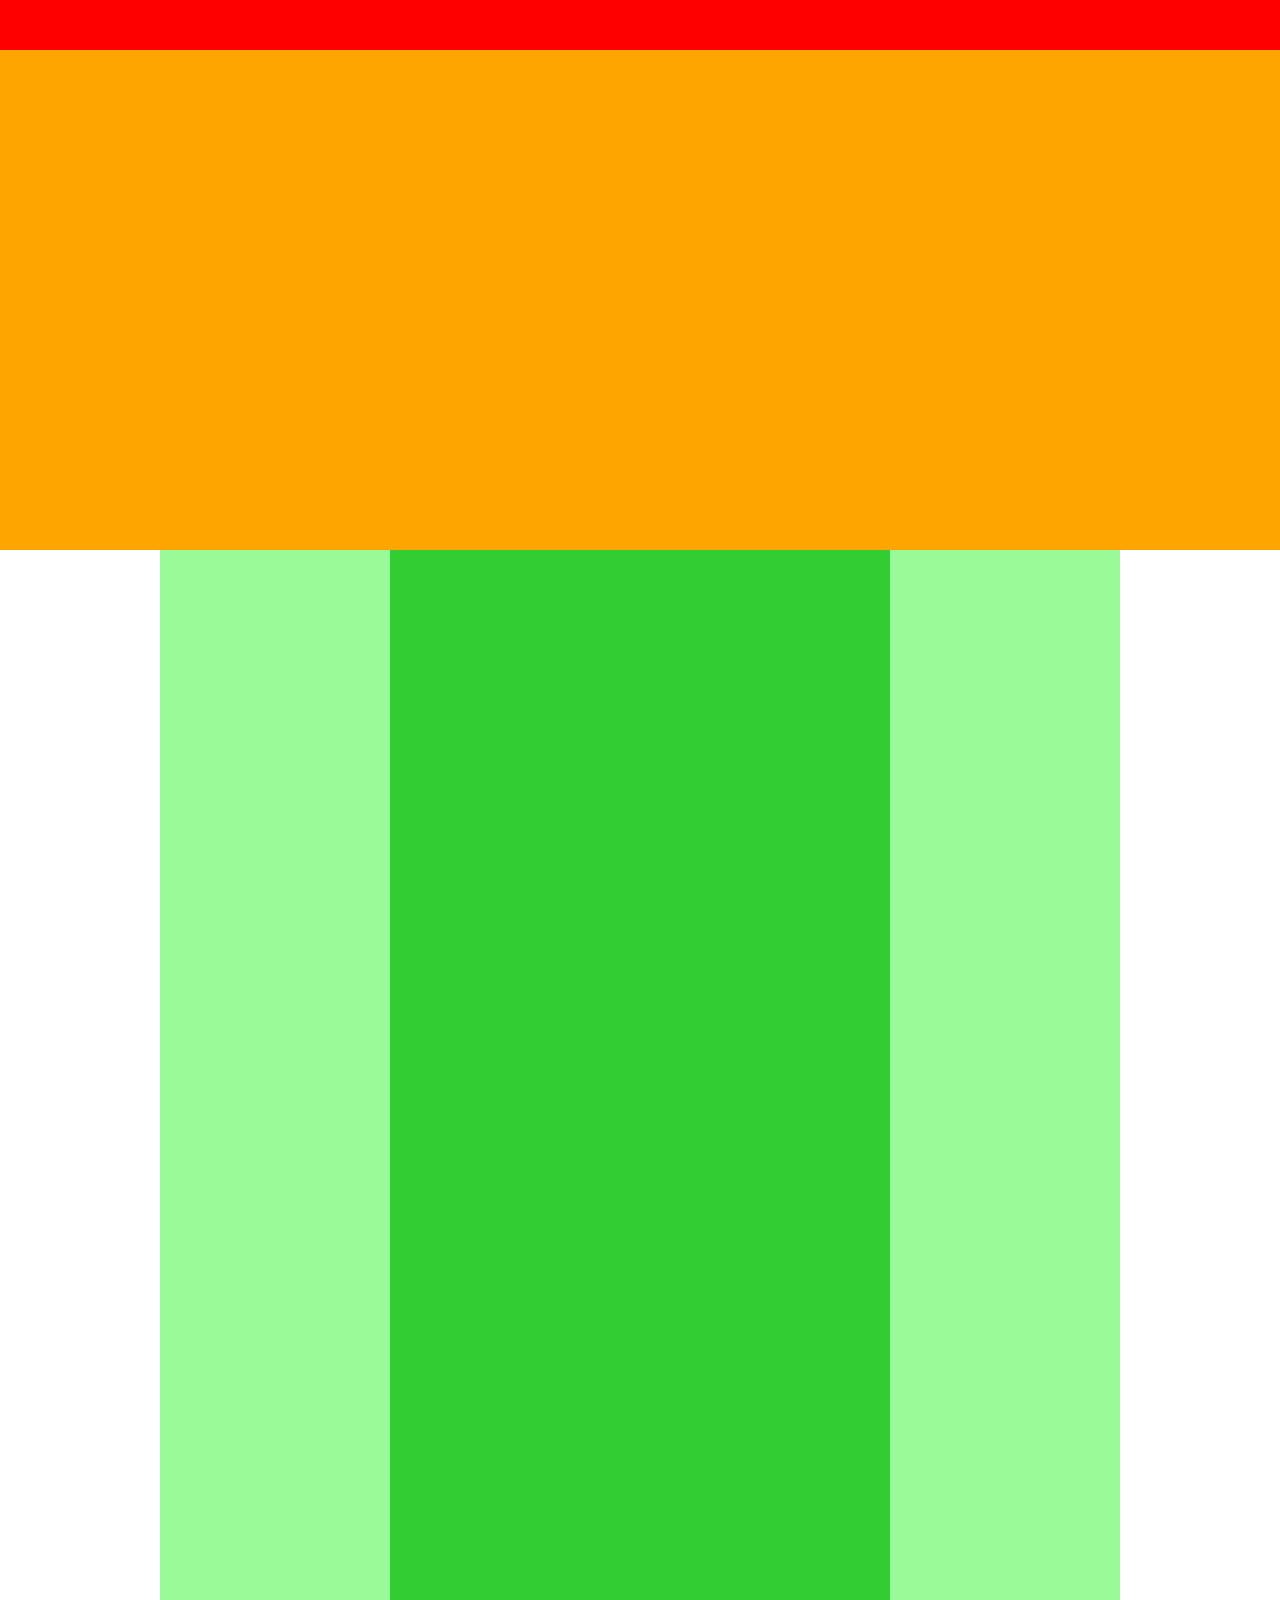
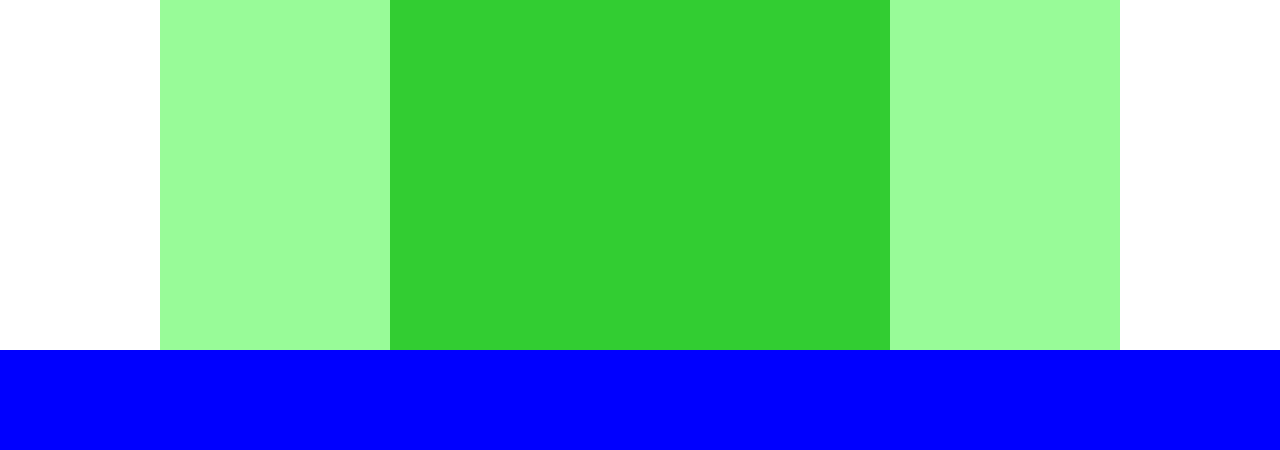
<file: html_css/chapter4/index.html>
<!DOCTYPE html>
<html lang="ja">
<head>
  <meta charset="UTF-8">
  <link rel="stylesheet" href="style.css">
  <title>homework-chapter4</title>
</head>

<body>
  <div class = "head"></div>
  <div class = "top"></div>
  <div class = "main">
    <div class = "main-content"></div>
  </div>
  <div class = "footer"></div>
</body>
</html>
</file>
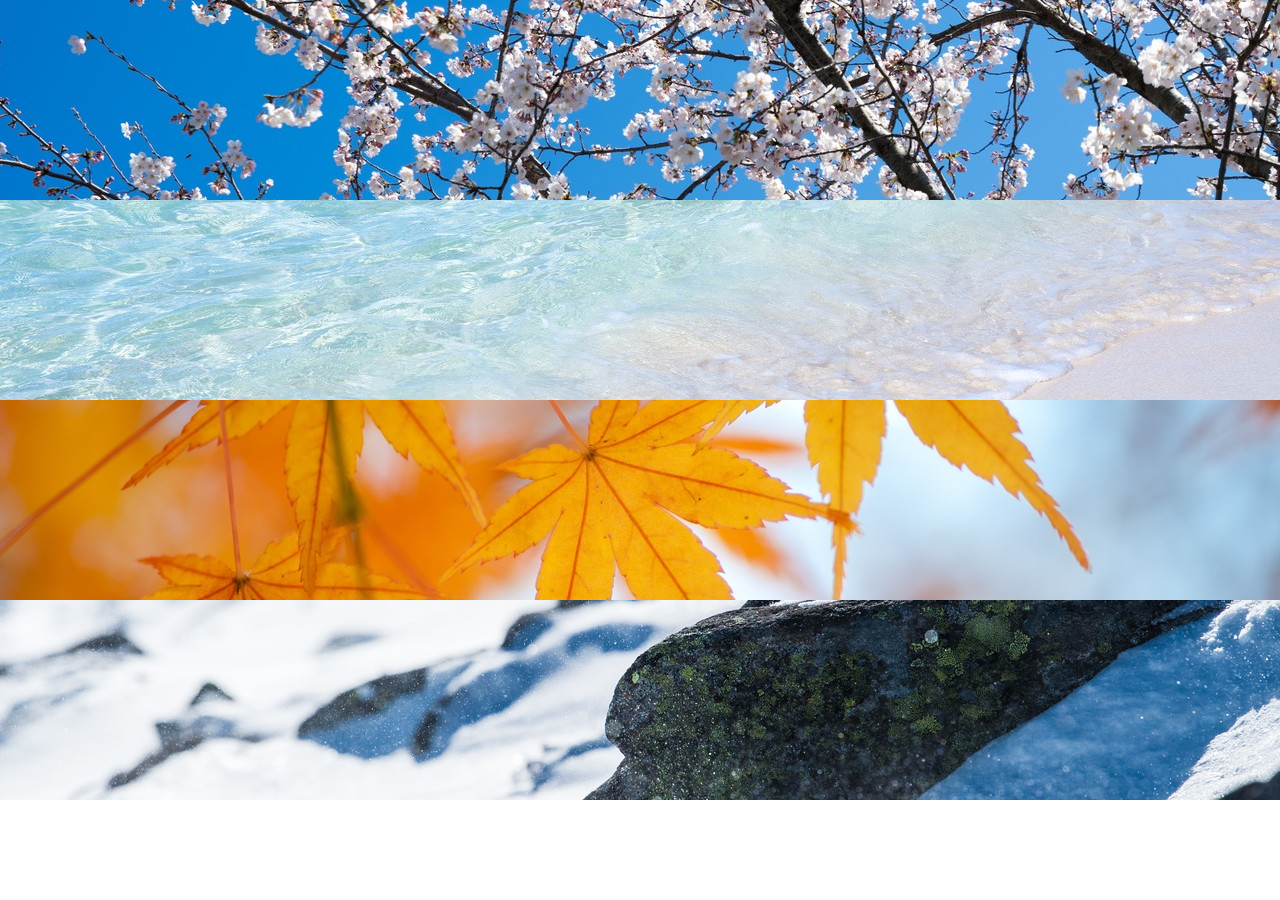
<file: html_css/chapter6/index.html>
<!DOCTYPE html>
<html lang="ja">
<head>
  <meta charset="UTF-8">
  <link rel="stylesheet" href="style.css">
  <title>chapter6</title>
</head>
<body>
  <div class="content spring"></div>
  <div class="content summer"></div>
  <div class="content fall"></div>
  <div class="content winter"></div>
</body>
</html>
</file>
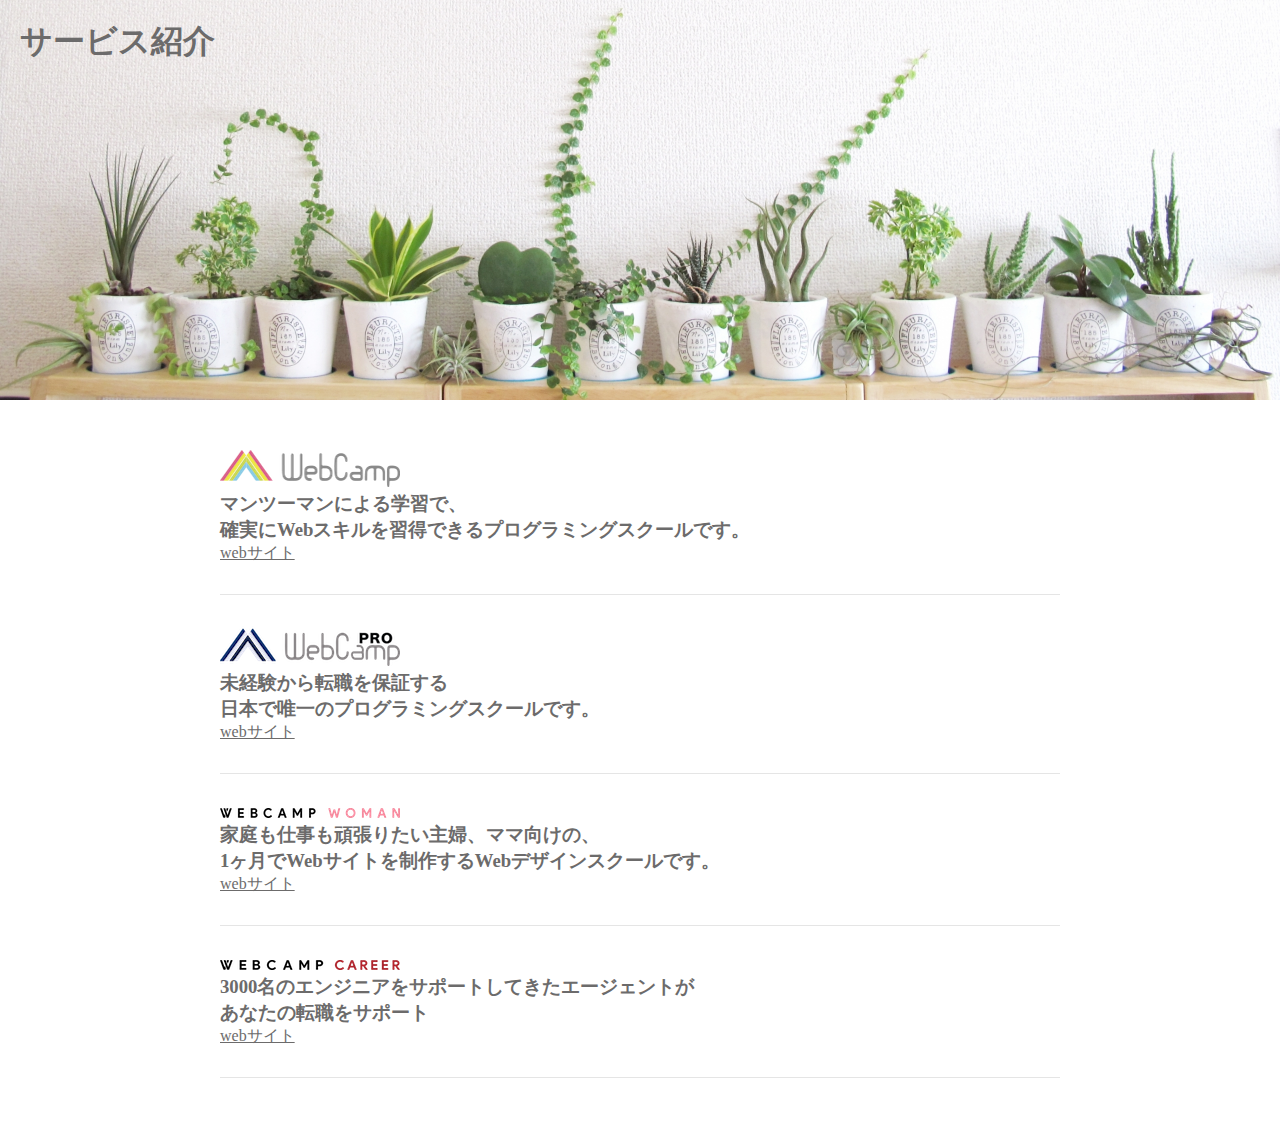
<file: html_css/chapter7/index.html>
<!DOCTYPE html>
<html lang="ja">
<head>
  <meta charset="UTF-8">
  <link rel="stylesheet" href="style.css">
  <title>chapter7</title>
</head>
<body>
  <header>
    <section class = title>
      <h1 class="header-txt">サービス紹介</h1>
    </section>
  </header>

  <main>
    <div class="main-item-1">
      <img src="img/wc-logo.png" class="main-image">
      <section class="main-txt">
        <h3>
          マンツーマンによる学習で、<br>
          確実にWebスキルを習得できるプログラミングスクールです。
        </h3>
        <a href="index.html">webサイト</a>
      </section>
    </div>

    <div class="main-item">
      <img src="img/wcp-logo.png" class="main-image">
      <section class="main-txt">
        <h3>
          未経験から転職を保証する<br>
          日本で唯一のプログラミングスクールです。
        </h3>
        <a href="index.html">webサイト</a>
      </section>
    </div>

    <div class="main-item">
      <img src="img/wcw-logo.png" class="main-image">
      <section class="main-txt">
        <h3>
          家庭も仕事も頑張りたい主婦、ママ向けの、<br>
          1ヶ月でWebサイトを制作するWebデザインスクールです。
        </h3>
        <a href="index.html">webサイト</a>
      </section>
    </div>

    <div class="main-item">
      <img src="img/wcc-logo.png" class="main-image">
      <section class="main-txt">
        <h3>
          3000名のエンジニアをサポートしてきたエージェントが<br>
          あなたの転職をサポート<div class=""></div>
        </h3>
        <a href="index.html">webサイト</a>
      </section>
    </div>
  </main>
</body>
</html>
</file>
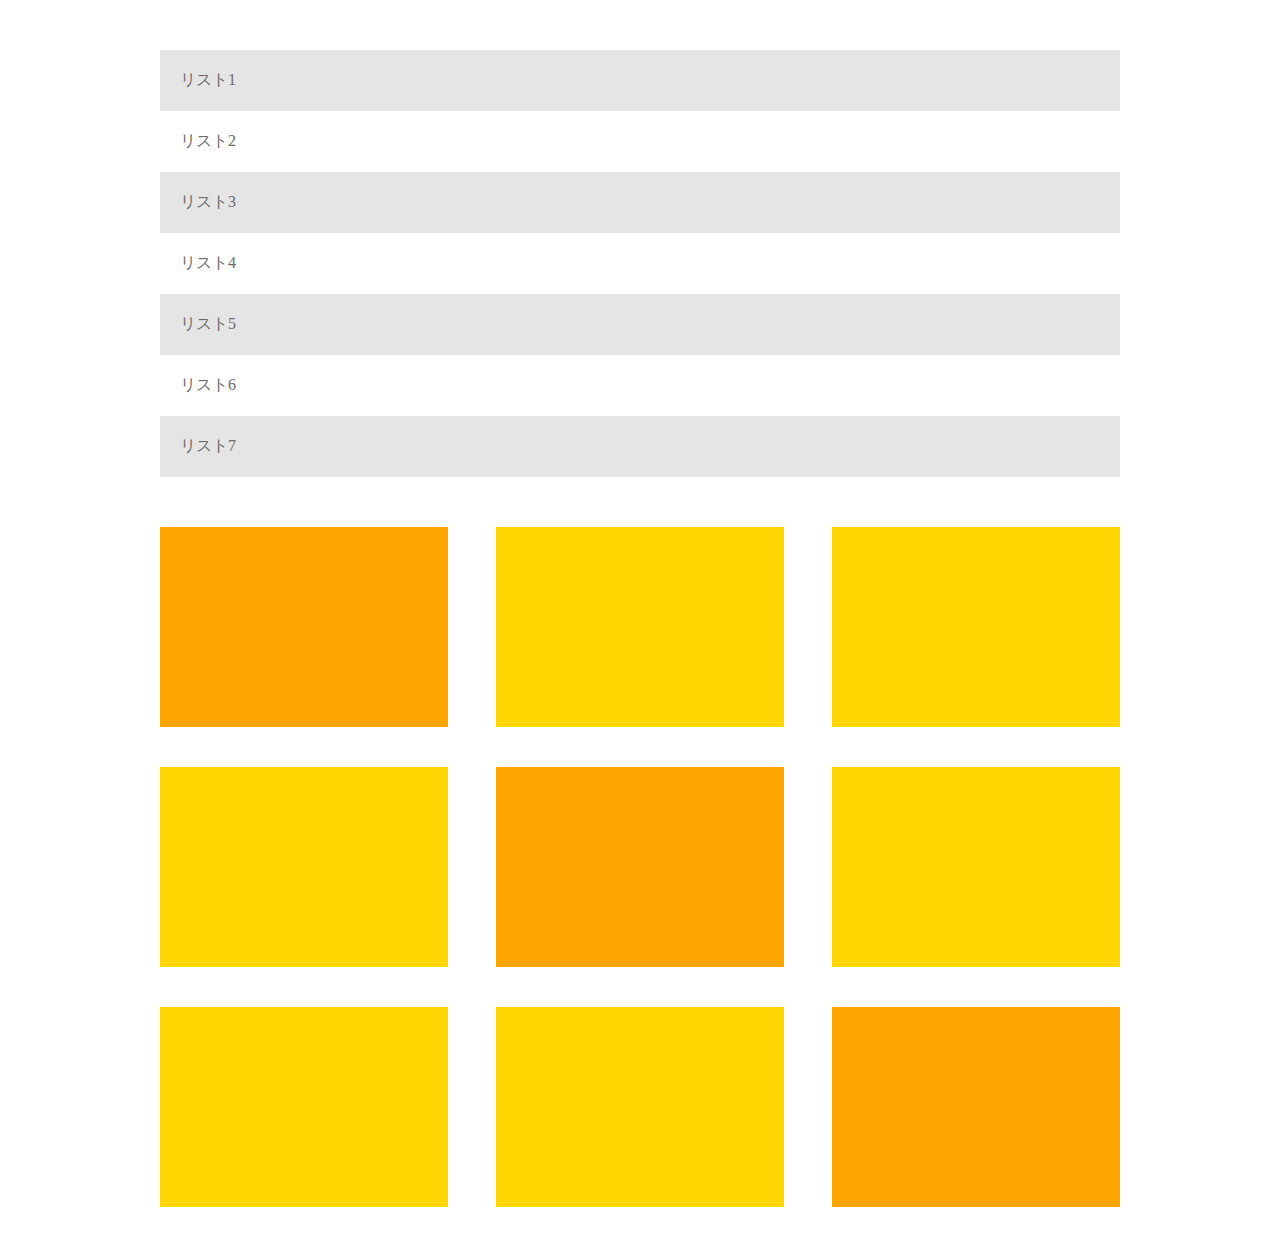
<file: html_css/chapter8/index.html>
<!DOCTYPE html>
<html lang="ja">
<head>
  <meta charset="UTF-8">
  <link rel="stylesheet" href="style.css">
  <title>chapter8</title>
</head>
<body>
  <main>
    <div class="list-box">
      <p class="list-text">リスト1</p>
      <p class="list-text">リスト2</p>
      <p class="list-text">リスト3</p>
      <p class="list-text">リスト4</p>
      <p class="list-text">リスト5</p>
      <p class="list-text">リスト6</p>
      <p class="list-text">リスト7</p>
    </div>

    <div class="box-cover">
      <div class="box"></div>
      <div class="box"></div>
      <div class="box"></div>
      <div class="box"></div>
      <div class="box"></div>
      <div class="box"></div>
      <div class="box"></div>
      <div class="box"></div>
      <div class="box"></div>
    </div>
  </main>
</body>
</html>
</file>
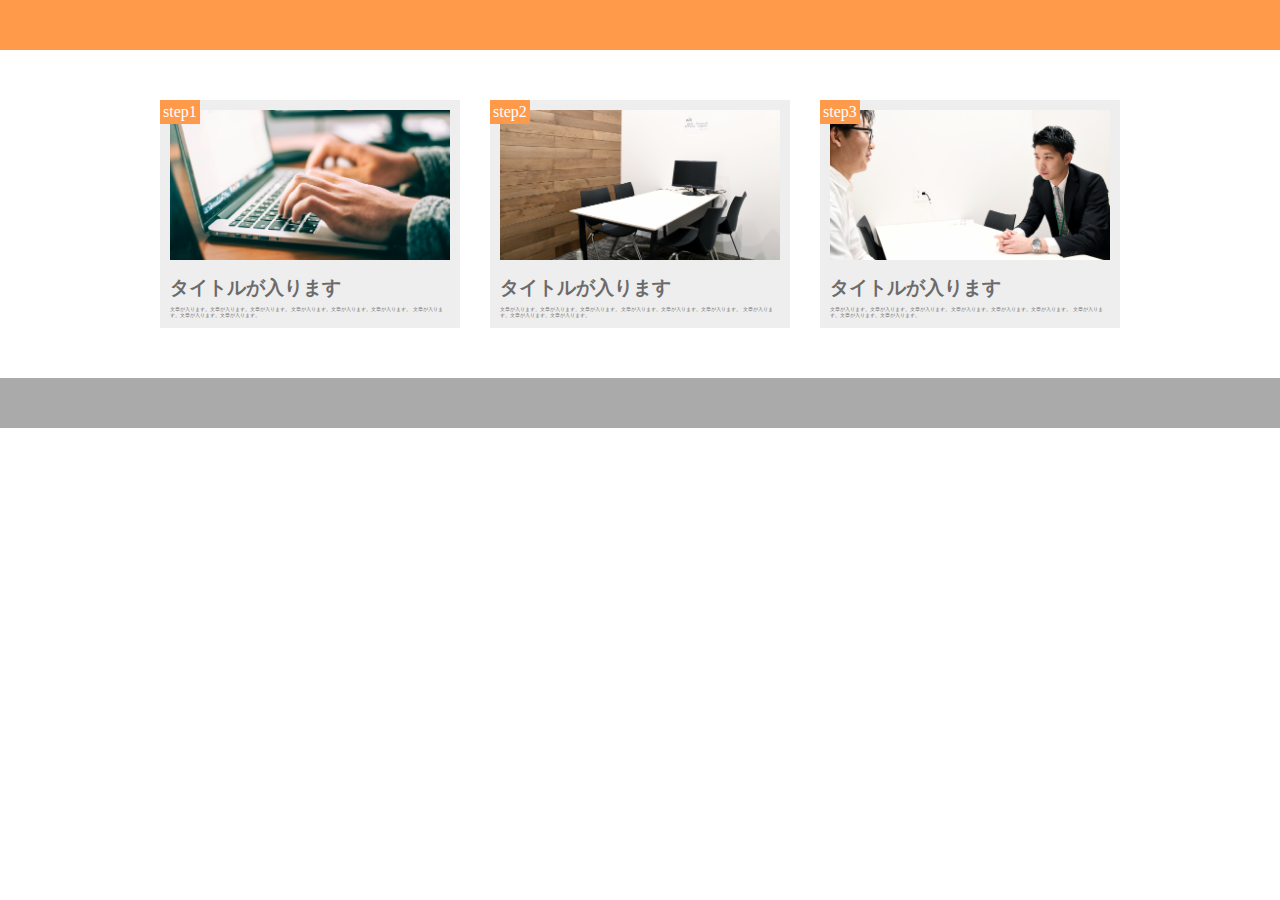
<file: html_css/chapter9/index.html>
<!DOCTYPE html>
<html lang="ja">
<head>
  <meta charset="UTF-8">
  <link rel="stylesheet" href="style.css">
  <title>chapter9</title>
</head>
<body>
  <header></header>
  <main>
    <div class="contents-box-cover">
      <div class="contents-box">
        <div class="contents">
          <div class="step-area">
            <p class="step">step1</p>
          </div>
          <div class="img-area img1"></div>
          <section class="contents-text">
            <h3 class="title">タイトルが入ります</h3>
            <p>文章が入ります。文章が入ります。文章が入ります。
              文章が入ります。文章が入ります。文章が入ります。
              文章が入ります。文章が入ります。文章が入ります。</p>
          </section>
        </div>
      </div>

      <div class="contents-box ">
        <div class="contents">
          <div class="step-area">
            <p class="step">step2</p>
          </div>
          <div class="img-area img2"></div>
          <section class="contents-text">
            <h3 class="title">タイトルが入ります</h3>
            <p>文章が入ります。文章が入ります。文章が入ります。
              文章が入ります。文章が入ります。文章が入ります。
              文章が入ります。文章が入ります。文章が入ります。</p>
          </section>
        </div>
      </div>

      <div class="contents-box box3">
        <div class="contents">
          <div class="step-area">
            <p class="step">step3</p>
          </div>
          <div class="img-area img3"></div>
          <section class="contents-text">
            <h3 class="title">タイトルが入ります</h3>
            <p>文章が入ります。文章が入ります。文章が入ります。
              文章が入ります。文章が入ります。文章が入ります。
              文章が入ります。文章が入ります。文章が入ります。</p>
          </section>
        </div>
      </div>
    </div>
  </main>
  <footer></footer>
</body>
</html>
</file>
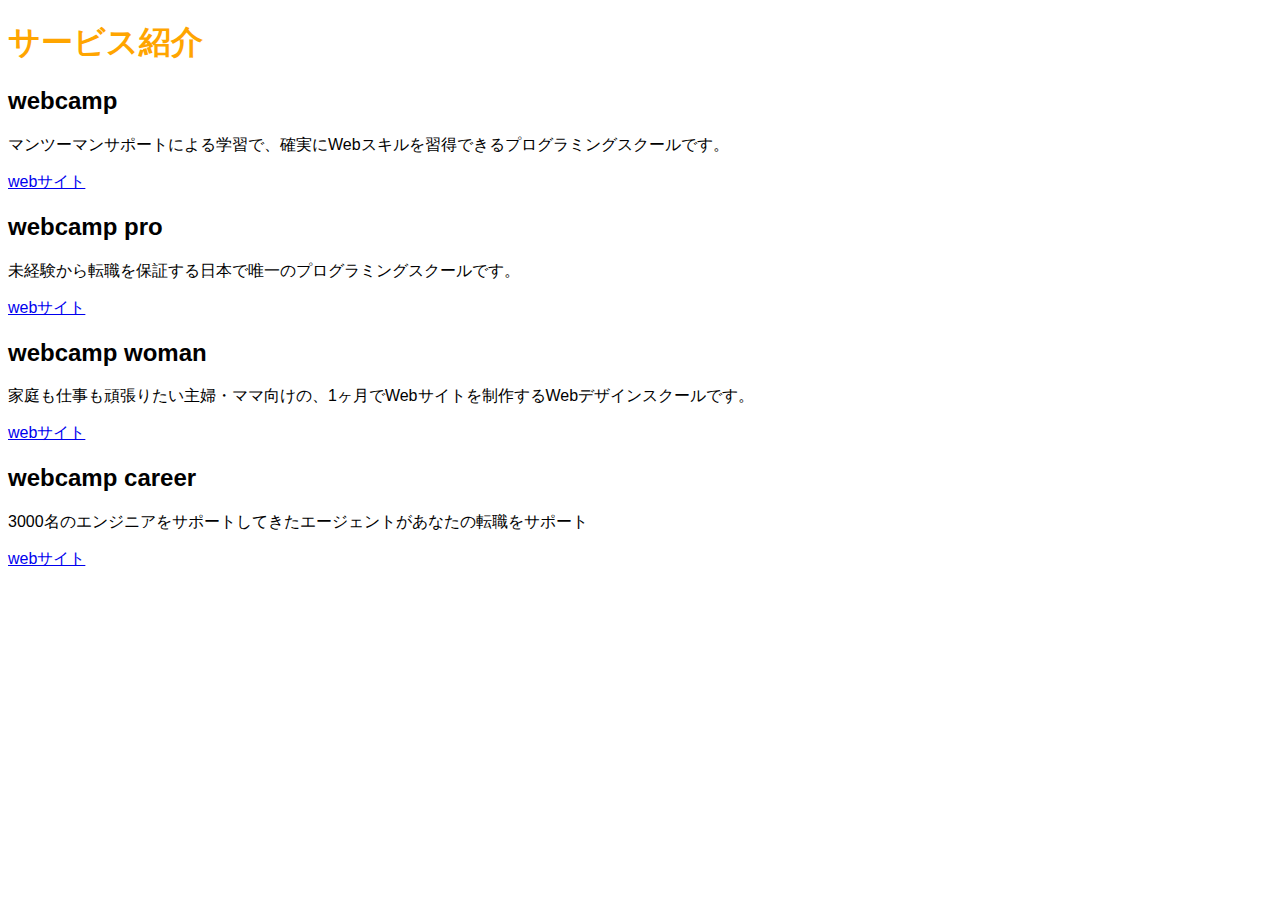
<file: html_css/chapter2/chapter2.html>
<!DOCTYPE html>
<html lang="ja">
  <head>
    <meta charset="UTF8"/>
    <title>サービス紹介</title>
    <link rel="stylesheet" href="style.css">
  </head>
  <body>
    <h1>サービス紹介</h1>

    <h2>webcamp</h2>
    <p>マンツーマンサポートによる学習で、確実にWebスキルを習得できるプログラミングスクールです。</p>
    <a href="https://web-camp.io/">webサイト</a>

    <h2>webcamp pro</h2>
    <p>未経験から転職を保証する日本で唯一のプログラミングスクールです。</p>
    <a href="https://web-camp.io/pro/">webサイト</a>

    <h2>webcamp woman</h2>
    <p>家庭も仕事も頑張りたい主婦・ママ向けの、1ヶ月でWebサイトを制作するWebデザインスクールです。</p>
    <a href="https://web-camp.io/skills/">webサイト</a>

    <h2>webcamp career</h2>
    <p>3000名のエンジニアをサポートしてきたエージェントがあなたの転職をサポート</p>
    <a href="https://web-camp.io/recruit/">webサイト</a>
    
  </body>


</html>
</file>
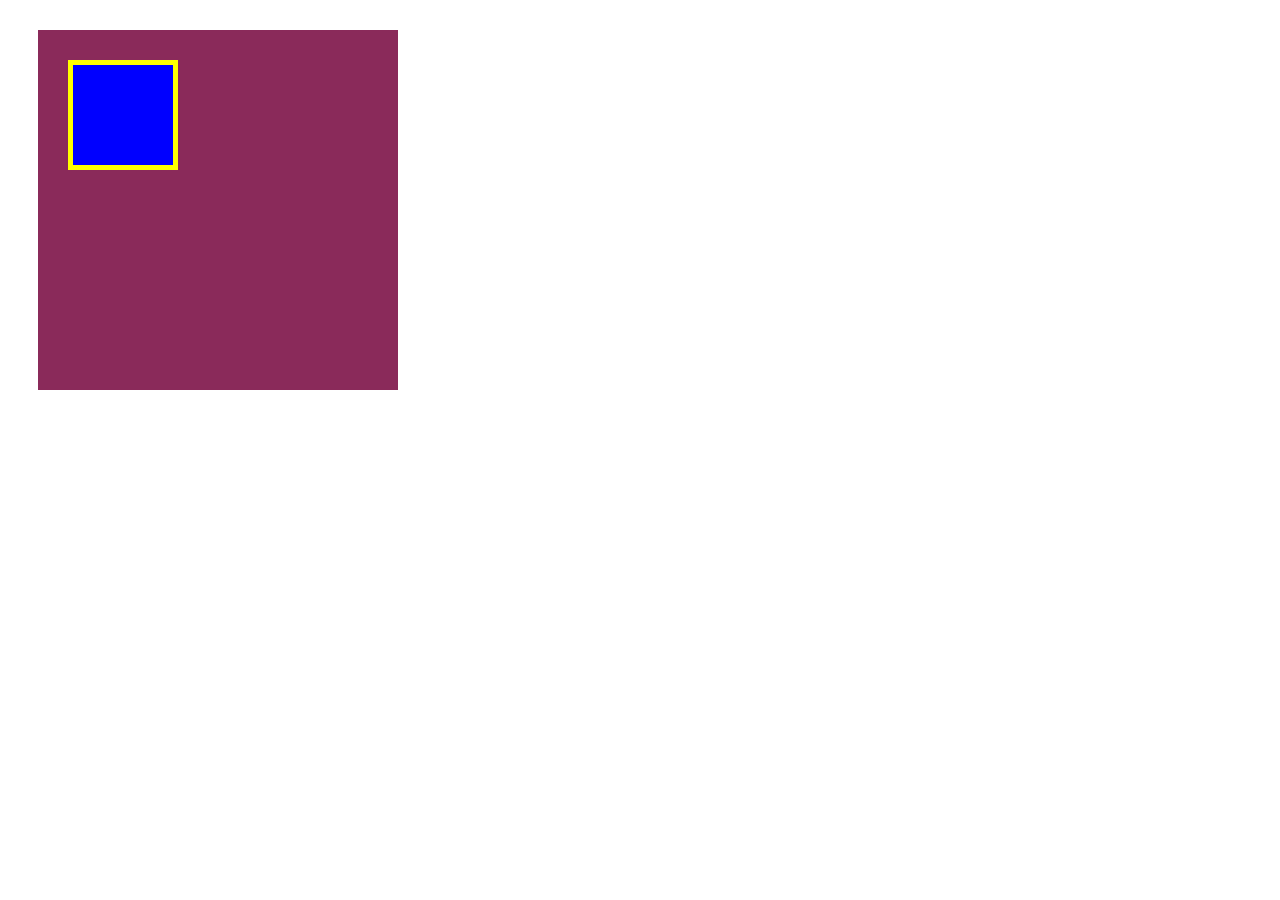
<file: html_css/chapter3/box.html>
<!DOCTYPE html>
<html lang = "ja">
  <head>
    <meta charset = "UTF-8"/>
    <!--CSSファイルの読みこみ-->
    <link rel="stylesheet" href="box.css"/>
    <title>BOX</title>
  </head>

<body>
  <!-- box1用のdiv -->
  <div class="box1">
    <div class="box2"></div>
  </div>
</body>

</html>
</file>
<file: html_css/chapter4/style.css>
* {
  margin: 0;
  padding: 0;
  box-sizing: border-box;
}

.head {
  width: 100%;
  height: 50px;
  background-color: red;
}

.top {
  width: 100%;
  height: 500px;
  background-color: orange;
}

.main {
  width: 960px;
  display: flex;
  justify-content: center;
  margin: 0 auto;
  background-color: palegreen;
}

.main-content {
  width: 500px;
  height: 1400px;
  background-color: limegreen;
}

.footer {
  width: 100%;
  height: 100px;
  background-color: blue;
}
</file>
<file: html_css/chapter6/style.css>
*{
  margin: 0;
  padding: 0;
  box-sizing: border-box;
}

.content{
  width: 100%;
  height: 200px;
  padding: 0;
  margin: 0;
  background-position: center;
}

.spring{
  background-image: url(img/box1.jpg);
}

.summer{
  background-image: url(img/box2.jpg);
}

.fall{
  background-image: url(img/box3.jpg);
}

.winter{
  background-image: url(img/box4.jpg);
}
</file>
<file: html_css/chapter7/style.css>
* {
  margin: 0;
  padding: 0;
  box-sizing: border-box;
  color: #6c6b6b;
}

header{
  width: 100%;
  height: 400px;
  background-image: url(img/mv.jpg);
  background-size: cover;
  background-position: bottom center;
}

.header-txt{
  padding: 20px 0 0 20px;
}

main{
  width: 840px;
  padding: 50px 0 ;
  margin: 0 auto;
}

.main-item{
  padding: 30px 0;
  border-bottom: 1px solid rgba(0, 0, 0, 0.1);
}

.main-item-1{
  padding-bottom: 30px;
  border-bottom: 1px solid rgba(0, 0, 0, 0.1);
}
</file>
<file: html_css/chapter8/style.css>
*{
  margin: 0;
  padding: 0;
  box-sizing: border-box;
  color: #6c6b6b;;
}

main{
  width:960px;
  margin: 0 auto;
}

.list-box{
  padding: 50px 0;
}

.list-text{
  padding: 20px 0 20px 20px;
}

.list-text:nth-child(odd){
  background-color: rgba(0, 0, 0, 0.1);
}

.box-cover{
  display: flex;
  flex-wrap: wrap;
  padding-bottom: 50px;
}

.box{
  width: 30%;
  height: 200px;
  background-color: gold;
  margin:0 5% 40px 0;

}

.box:nth-child(3),
.box:nth-child(6){
  margin:0 0 40px 0;
}

.box:nth-child(9){
  margin:0
}

.box:nth-child(7),
.box:nth-child(8){
  margin:0 5% 0 0;
}

.box:nth-child(1),
.box:nth-child(5),
.box:nth-child(9){
  background-color: orange;
}
</file>
<file: html_css/chapter9/style.css>
* {
  margin: 0;
  padding: 0;
  box-sizing: border-box;
  color: #6c6b6b;
}


header {
  width: 100%;
  height: 50px;
  background-color: #ff9a4b;
}

main {
  padding: 50px 0;
}

.contents-box-cover {
  width: 960px;
  margin: 0 auto;
  display: flex;
}

.contents-box {
  width: 300px;
  padding: 10px;
  background-color: #eeeeee;
  position: relative;
  margin-right: 30px;
}

.box3 {
  margin: 0;
}

.step-area {
  position: absolute;
  top: 0;
  left: 0;
  background-color: #ff9a4b;
  padding: 3px;
}

.step {
  color: #ffffff;
}

.img-area {
  width: 100%;
  height: 150px;
  background-size: cover;
  margin-bottom: 15px;
  background-position: bottom center;
}

.img1 {
  background-image: url(img/flow01.png);
}

.img2 {
  background-image: url(img/flow02.png);
}

.img3 {
  background-image: url(img/flow03.png);
}

.title {
  padding-bottom: 5px;
}

.contents-text p {
  font-size: 5px;
}

footer {
  width: 100%;
  height: 50px;
  background-color: #aaaaaa;

}
</file>
<file: html_css/chapter2/style.css>
* {
  font-family: Arial, Helvetica, sans-serif;
}
h1 {
  color: orange;
}
</file>
<file: html_css/chapter3/box.css>
.box1 {
  width: 300px;
  height: 300px;
  background-color: #8a2a5a;
  margin: 30px;
  padding: 30px;
}

.box2 {
  width: 100px;
  height: 100px;
  background-color: #0000ff;
  border: 5px solid yellow;
}
</file>
